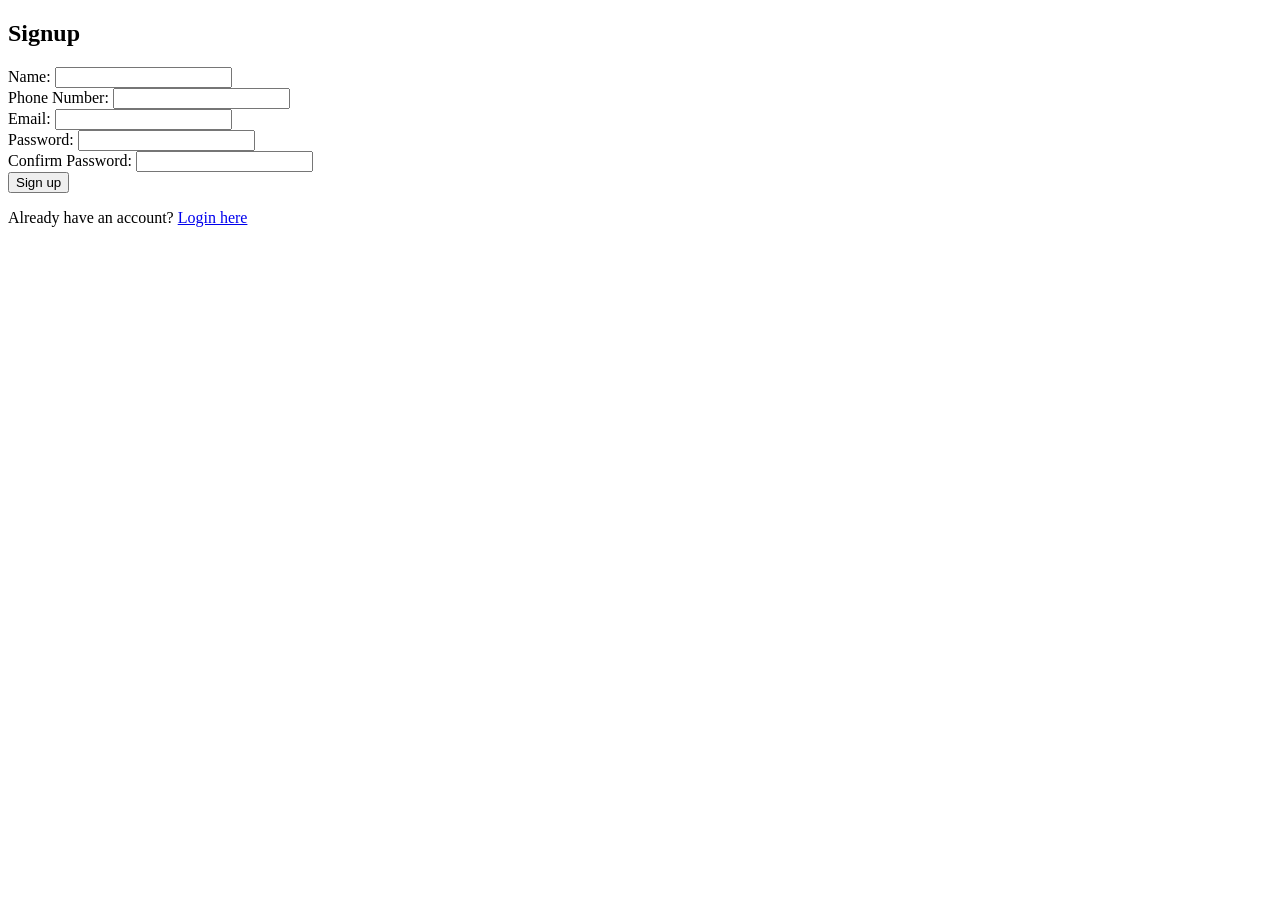
<file: epics/signup.html>
<!DOCTYPE html>
<html>

<head>
    <title>Signup Page</title>
    <script>
        function validateForm() {
            var password = document.getElementById("password").value;
            var confirmPassword = document.getElementById("confirm-password").value;

            if (password !== confirmPassword) {
                alert("Passwords do not match.");
                document.getElementById("confirm-password").value="";
                document.getElementById("password").value="";
                return false;
            }
            return true;
        }
    </script>
    
</head>

<body>
    <div class="container">
    <h2>Signup</h2>
    <form action="signup.php" method="post" onsubmit="return validateForm()">
        <div>
            <label for="name">Name:</label>
            <input type="text" id="name" name="name" required>
        </div>
        <div>
            <label for="phone">Phone Number:</label>
            <input type="tel" id="phone" name="phone" required>
        </div>
        <div>
            <label for="email">Email:</label>
            <input type="email" id="email" name="email" required>
        </div>
        <div>
            <label for="password">Password:</label>
            <input type="password" id="password" name="password" required>
        </div>
        <div>
            <label for="confirm-password">Confirm Password:</label>
            <input type="password" id="confirm-password" name="confirm-password" required>
        </div>
        <button type="submit" >Sign up</button>
    </form>
    <p>Already have an account? <a href="login.html">Login here</a></p>
</div>
</body>

</html>
</file>
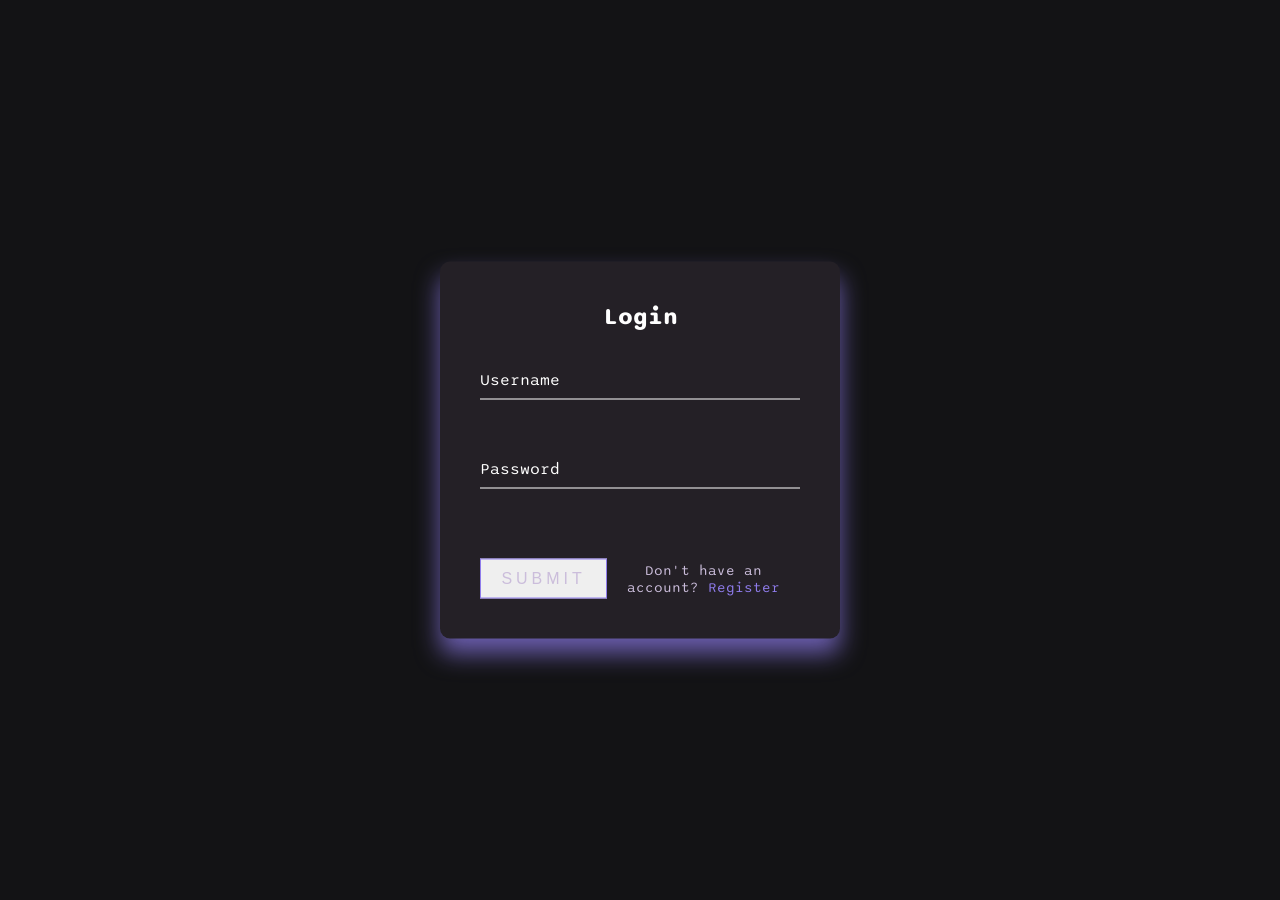
<file: epics/templates/login.html>
<!DOCTYPE html>
<html lang="en">
<head>
    <meta charset="UTF-8">
    <meta http-equiv="X-UA-Compatible" content="IE=edge">
    <meta name="viewport" content="width=device-width, initial-scale=1.0">
    <title>Health Checker</title>
    <link rel="stylesheet" href="1.css">
    <style>
        :root {
            --font-style: 'Sono', sans-serif;
        }
        * {
            box-sizing: border-box;
        }
        body {
            background: #131315;
            font-family: var(--font-style);
        }
        .login-box {
            position: absolute;
            top: 50%;
            left: 50%;
            transform: translate(-50%,-50%);
            width: 400px;
            padding: 40px;
            background:#242026;
            box-shadow: 0 15px 25px rgba(143, 124, 236, 0.7);
            border-radius: 10px;
        }
        .login-box h2 {
            margin: 0 0 30px;
            padding: 0;
            color: #fff;
            text-align: center;
        }
        .login-box .user-box input {
            position: relative;
            width: 100%;
            padding: 10px 0;
            font-size: 16px;
            color: #fff;
            margin-bottom: 30px;
            border: none;
            border-bottom: 1px solid #fff;
            outline: none;
            background:transparent ;
        }
        .login-box .user-box label {
            position: relative;
            left: 0;
            top: -60px;
            padding: 10px 0;
            font-size: 16px;
            color: #fff;
            pointer-events: none;
            transition: .5s;
        }
        .login-box .user-box input:focus ~ label,
        .login-box .user-box input:valid ~ label {
            top: -85px;
            left: 0;
            color: #857CEC;
            font-size: 12px;
        }
        #submit {
            padding: 10px 20px;
            color: #CBBDDB;
            font-size: 16px;
            text-decoration: none;
            text-transform: uppercase;
            overflow: hidden;
            transition: .5s;
            letter-spacing: 4px;
            border: 1px solid #8F7CEC;
            margin: auto;
        }
        #submit:hover {
            background: #8F7CEC;
            color: #FFF;
            border-radius: 5px;
            box-shadow: 0 0 5px #8F7CEC, 0 0 25PX #8F7CEC, 0 0 50px #8F7CEC, 0 0 100px #8F7CEC;
        }
        .button-form {
            display: flex;
            flex-direction: row;
            margin-top: 20px;
        }
        #register {
            font-size: 14px;
            text-decoration: none;
            color: #CBBDDB;
            margin: auto;
            width: 60%;
            text-align: center;
        }
        #register a {
            margin: auto;
            color: #8F7CEC;
            text-decoration: none;
        }
    </style>
</head>
<body>
    <div class="login-box">
        <h2 id="title">Login</h2>
        <form action="/login" method="POST">
            <div class="user-box" id="namefield">
                <input type="text" name="username" required>
                <label>Username</label>
            </div>
            <div class="user-box">
                <input type="password" name="password" required>
                <label>Password</label>
            </div>
            <div class="button-form">
                <button type="submit" id="submit">Submit</button>
                <div id="register">
                    Don't have an account?
                    <a href="signup.html">Register</a>
                </div>
            </div>
        </form>
    </div>
</body>
</html>
</file>
<file: epics/templates/1.css>
@import url('https://fonts.googleapis.com/css2?family=Sono:wght@300&family=Teko:wght@300&display=swap');

:root{
    --font-style: 'Sono', sans-serif;
}
*{
    box-sizing:border-box;
}
body{
    background: #131315;
    font-family: var(--font-style);
}
.login-box{
   position: absolute;
   top: 50%;
   left: 50%;
   width: 400px;
   padding: 40px;
   transform: translate(-50%,-50%);
   background:#242026;
   box-shadow: 0 15px 25px rgba(143, 124, 236, 0.7);
   border-radius: 10px;
}
.login-box h2{
    margin: 0 0 30px;
    padding: 0;
    color: #fff;
    text-align: center;
}
.login-box .user-box input{
    position: relative;
    width: 100%;
    padding: 10px 0;
    font-size: 16px;
    color: #fff;
    margin-bottom: 30px;
    border: none;
    border-bottom: 1px solid #fff;
    outline: none;
    background:transparent ;
}

.login-box .user-box label{
    position: relative;
    left: 0;
    top: -60px;
    padding: 10px 0;
    font-size: 16px;
    color: #fff;
    pointer-events: none;
    transition: .5s;
}
.login-box .user-box input:focus~label,
.login-box .user-box input:valid~label {
    top: -85px;
    left: 0;
    color: #857CEC;
    font-size: 12px;
}
#submit{
    padding: 10px 20px;
    color: #CBBDDB;
    font-size: 16px;
    text-decoration: none;
    text-transform: uppercase;
    overflow: hidden;
    transition: .5s;
    letter-spacing: 4px;
    border: 1px solid #8F7CEC;
    margin: auto;
}
#submit:hover{
    background: #8F7CEC;
    color: #FFF;
    border-radius: 5px;
    box-shadow: 0 0 5px #8F7CEC, 0 0 25PX #8F7CEC, 0 0 50px #8F7CEC, 0 0 100px #8F7CEC;

}

.button-form{
    display: flex;
    flex-direction: row;
    margin-top: 20px;


}
#register{
    font-size: 14px;
    text-decoration: none;
    color: #CBBDDB;
    margin: auto;
    width: 60%;
    text-align: center;
}
#register a {
    margin: auto;
    color: #8F7CEC;
    text-decoration: none;
}
</file>
